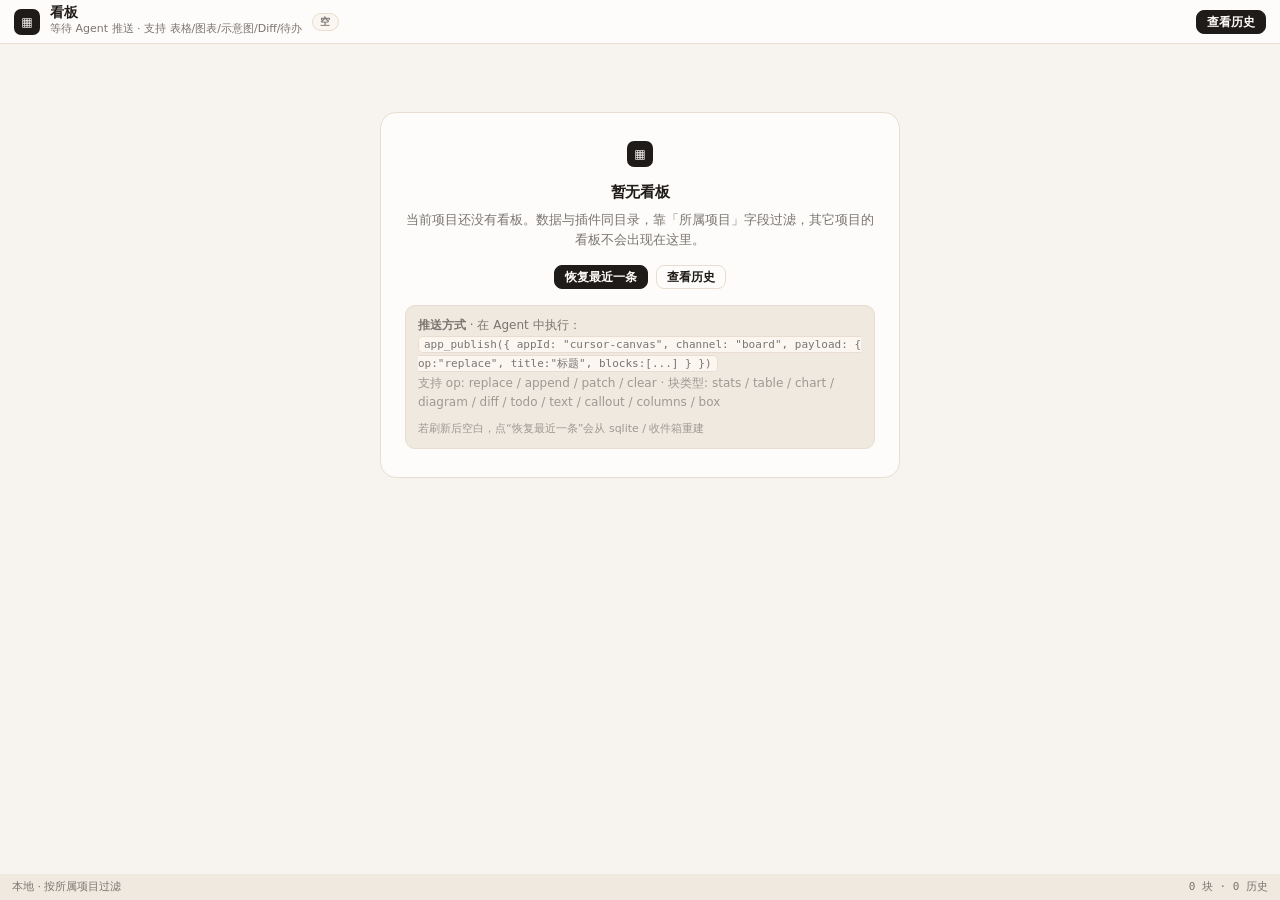
<file: apps/cursor-canvas/index.html>
<!doctype html>
<html lang="zh-CN">
<head>
<meta charset="utf-8" />
<meta name="viewport" content="width=device-width,initial-scale=1" />
<title>看板</title>
<script>
// 主题同步：尽早执行，避免白闪；同步宿主 data-mode / prefers-color-scheme / postMessage / papr-theme-change
(function(){
  function apply(mode){
    if(mode!=='dark' && mode!=='light') mode = window.matchMedia('(prefers-color-scheme: dark)').matches ? 'dark' : 'light';
    document.documentElement.setAttribute('data-mode', mode);
    try{ document.documentElement.style.colorScheme = mode; }catch{}
  }
  function detect(){
    try{
      var p = window.parent;
      if(p && p!==window){
        var pd = p.document;
        var m = pd.documentElement.getAttribute('data-mode') || pd.documentElement.getAttribute('data-theme') || pd.body?.getAttribute('data-mode');
        if(m==='dark'||m==='light') return m;
        if(pd.documentElement.classList.contains('dark') || pd.body?.classList.contains('dark')) return 'dark';
        if(pd.documentElement.classList.contains('light')) return 'light';
      }
    }catch(e){}
    var own = document.documentElement.getAttribute('data-mode');
    if(own==='dark'||own==='light') return own;
    return window.matchMedia('(prefers-color-scheme: dark)').matches ? 'dark' : 'light';
  }
  apply(detect());
  try{
    var mq = window.matchMedia('(prefers-color-scheme: dark)');
    var onMq = function(e){ 
      try{
        var p = window.parent;
        if(p && p!==window){
          var m = p.document.documentElement.getAttribute('data-mode');
          if(m==='dark'||m==='light') return;
        }
      }catch(e2){}
      apply(e.matches?'dark':'light'); 
    };
    mq.addEventListener ? mq.addEventListener('change', onMq) : mq.addListener(onMq);
  }catch(e){}
  try{
    var p = window.parent;
    if(p && p!==window){
      var target = p.document.documentElement;
      var obs = new MutationObserver(function(){ apply(detect()); });
      obs.observe(target, {attributes:true, attributeFilter:['data-mode','data-theme','class']});
      if(p.document.body) obs.observe(p.document.body, {attributes:true, attributeFilter:['class','data-mode']});
    }
  }catch(e){}
  window.addEventListener('message', function(e){
    var d=e.data;
    if(!d) return;
    var mode = d.mode || d.theme || d['data-mode'] || (d.type==='theme' && d.value);
    if(mode==='dark'||mode==='light') apply(mode);
    if(typeof d==='string' && (d==='dark'||d==='light')) apply(d);
  });
  window.addEventListener('papr-theme-change', function(e){
    var m = e && e.detail && e.detail.mode;
    if(m==='dark'||m==='light') apply(m);
  });
  var last = document.documentElement.getAttribute('data-mode');
  setInterval(function(){
    var cur = detect();
    if(cur!==last){ last=cur; apply(cur); }
  }, 1000);
  window.__applyTheme = apply;
  window.__detectTheme = detect;
})();
</script>
<link rel="stylesheet" href="css/theme.css" />
<style>
  :root{ --bg:#f7f4ef; --panel:#fdfcfa; --line:#e8ddd0; --fg:#1e1b18; --muted:#7a7570; --accent:#1e1b18; --accent-fg:#fdfcfa; }
  @media (prefers-color-scheme: dark){
    :root{ --bg:#0a0a0c; --panel:#17171a; --line:#232326; --fg:#f4f4f5; --muted:#9a9aa3; --accent:#ffffff; --accent-fg:#0a0a0c; }
  }
  html[data-mode="light"]{ --bg:#f7f4ef; --panel:#fdfcfa; --line:#e8ddd0; --fg:#1e1b18; --muted:#7a7570; --accent:#1e1b18; --accent-fg:#fdfcfa; }
  html[data-mode="dark"]{ --bg:#0a0a0c; --panel:#17171a; --line:#232326; --fg:#f4f4f5; --muted:#9a9aa3; --accent:#ffffff; --accent-fg:#0a0a0c; }
  html,body{margin:0;height:100%;font-family:system-ui,-apple-system,Segoe UI,Roboto,Helvetica,Arial;background:var(--bg);color:var(--fg)}
  #root{min-height:100vh}
  #boot{max-width:560px;margin:40px auto;padding:20px;border:1px solid var(--line);border-radius:14px;background:var(--panel);color:var(--fg)}
  #boot h2{margin:0 0 6px;font-size:15px;color:var(--fg)}
  #boot p{margin:0;color:var(--muted);font-size:13px;line-height:1.6}
  #boot code{font-size:11px;background:var(--panel);border:1px solid var(--line);padding:1px 5px;border-radius:6px;color:var(--fg)}
  #err{position:fixed;left:12px;right:12px;bottom:12px;background:var(--accent);color:var(--accent-fg);padding:10px 12px;border-radius:10px;font-size:12px;line-height:1.5;display:none;z-index:99;white-space:pre-wrap;word-break:break-all;border:1px solid var(--line)}
  #err.show{display:block}
</style>
<script>
  window.__bootErrors=[];
  window.addEventListener('error', function(e){
    var msg = (e.message||'error') + (e.filename? ' @ '+e.filename+':'+e.lineno:'');
    window.__bootErrors.push(msg);
    var el=document.getElementById('err');
    if(el){ el.textContent='⚠ '+msg+'\n'+window.__bootErrors.slice(-3).join('\n'); el.className='show'; }
  });
  window.addEventListener('unhandledrejection', function(e){
    var msg = (e.reason && e.reason.message) ? e.reason.message : String(e.reason||'promise rejection');
    window.__bootErrors.push(msg);
    var el=document.getElementById('err');
    if(el){ el.textContent='⚠ '+msg; el.className='show'; }
  });
</script>
</head>
<body>
<div id="root"><div id="boot"><h2>▦ 看板 加载中…</h2><p>正在连接本地 SQLite 存储…</p></div></div>
<div id="err"></div>
<script src="js/projectScope.js"></script>
<script src="js/main.js"></script>
</body>
</html>
</file>
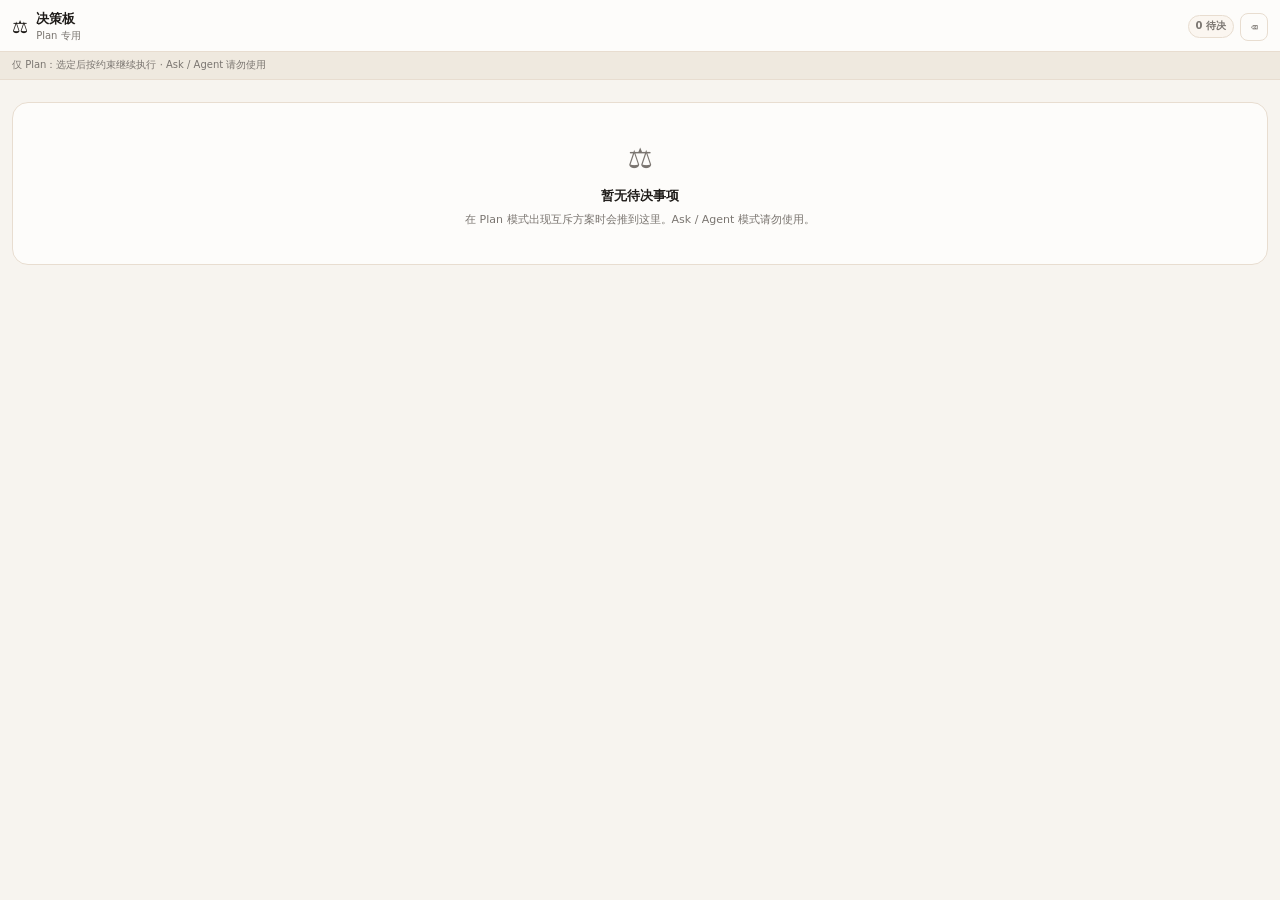
<file: apps/decision-board/index.html>
<!doctype html>
<html lang="zh-CN">
<head>
  <meta charset="utf-8" />
  <meta name="viewport" content="width=device-width,initial-scale=1,maximum-scale=1" />
  <title>决策板</title>
  <link rel="stylesheet" href="css/theme.css" />
</head>
<body>
  <div class="app" id="appRoot">
    <header class="topbar">
      <div class="brand">
        <div class="logo">⚖️</div>
        <div>
          <div class="brand-title">决策板</div>
          <div class="brand-sub" id="subtitle">Plan 专用</div>
        </div>
      </div>
      <div class="top-actions">
        <span class="badge" id="openBadge">0 待决</span>
        <button class="icon-btn" id="btnClearDone" title="清空已决">⌫</button>
      </div>
    </header>

    <div class="hint-bar" id="modeHint">
      仅 Plan：选定后按约束继续执行 · Ask / Agent 请勿使用
    </div>

    <div class="scroll-area" id="scrollArea">
      <div id="emptyState" class="empty">
        <div class="empty-icon">⚖️</div>
        <div class="empty-title">暂无待决事项</div>
        <div class="empty-body">在 Plan 模式出现互斥方案时会推到这里。Ask / Agent 模式请勿使用。</div>
      </div>

      <section id="openSection" class="section hidden">
        <div class="section-head">
          <span class="section-title">待决</span>
          <span class="section-sub" id="boardTitle"></span>
        </div>
        <div id="openList" class="list"></div>
      </section>

      <section id="doneSection" class="section hidden">
        <button type="button" class="section-toggle" id="btnToggleDone">
          <span class="section-title">已决</span>
          <span class="section-sub" id="doneCount">0</span>
          <span class="chev" id="doneChev">▸</span>
        </button>
        <div id="doneList" class="list done-list hidden"></div>
      </section>
    </div>

    <div id="toast" class="toast hidden" role="status"></div>
  </div>
  <script type="module" src="js/main.js"></script>
</body>
</html>
</file>
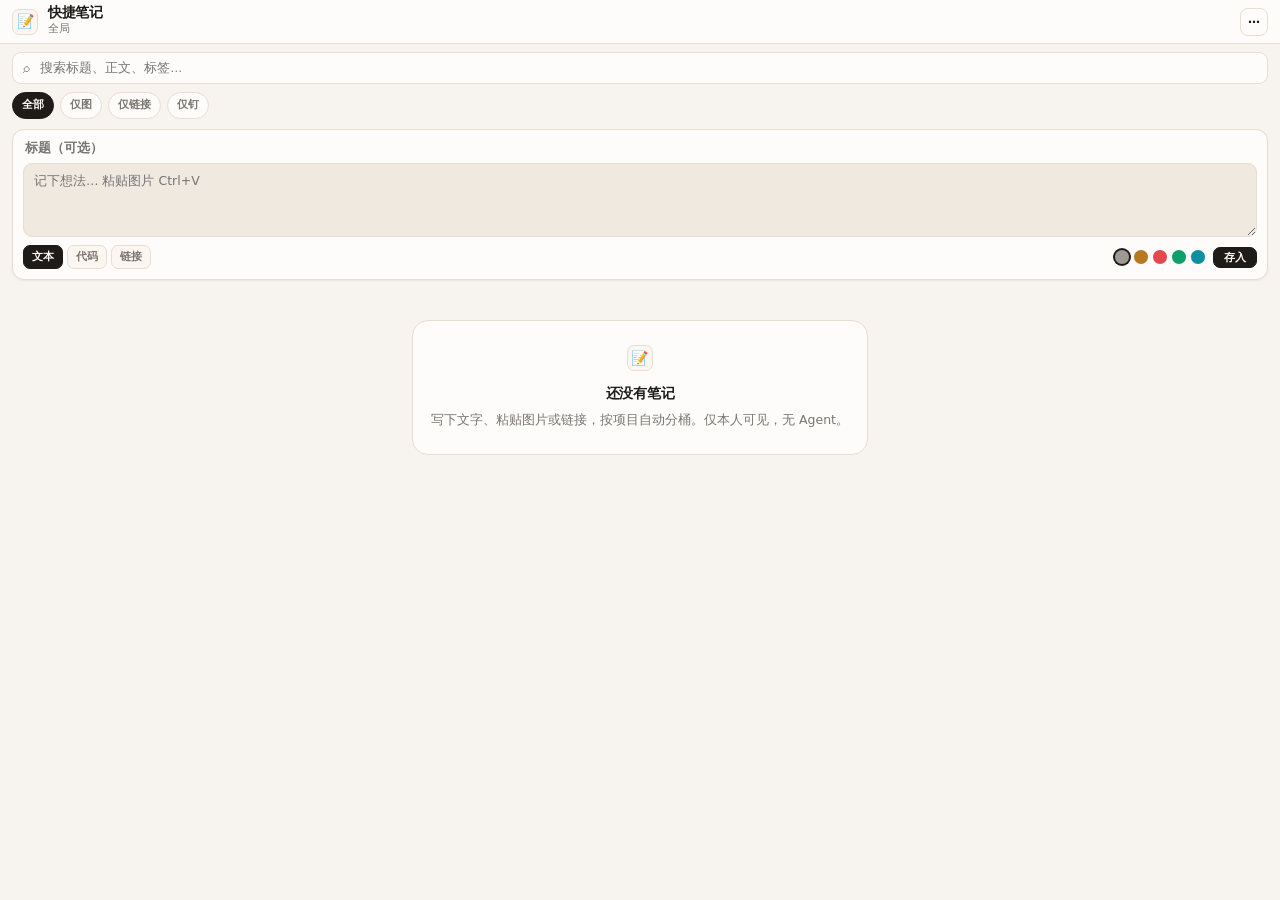
<file: apps/scratch-notes/index.html>
<!doctype html>
<html lang="zh-CN">
<head>
  <meta charset="utf-8" />
  <meta name="viewport" content="width=device-width,initial-scale=1,maximum-scale=1" />
  <title>快捷笔记</title>
  <link rel="stylesheet" href="css/theme.css" />
</head>
<body>
  <div class="app" id="appRoot">
    <header class="topbar">
      <div class="brand">
        <div class="mark">📝</div>
        <div class="brand-text">
          <div class="title">快捷笔记</div>
          <div class="sub" id="scopeBadge">全局</div>
        </div>
      </div>
      <div class="actions">
        <button class="btn icon" id="btnMenu" title="菜单" type="button">⋯</button>
      </div>
    </header>

    <div class="toolbar">
      <div class="search-wrap">
        <span class="search-ico">⌕</span>
        <input id="searchInput" class="search" type="search" placeholder="搜索标题、正文、标签…" autocomplete="off" />
      </div>
      <div class="chips" id="filterChips" role="tablist">
        <button type="button" class="chip active" data-filter="all">全部</button>
        <button type="button" class="chip" data-filter="image">仅图</button>
        <button type="button" class="chip" data-filter="link">仅链接</button>
        <button type="button" class="chip" data-filter="pinned">仅钉</button>
      </div>
    </div>

    <div class="composer" id="composer">
      <input id="noteTitle" class="composer-title" type="text" placeholder="标题（可选）" maxlength="120" autocomplete="off" />
      <textarea id="noteBody" class="composer-body" rows="3" placeholder="记下想法… 粘贴图片 Ctrl+V"></textarea>
      <div id="thumbStrip" class="thumb-strip hidden"></div>
      <div class="composer-bar">
        <div class="kind-toggles" id="kindToggles">
          <button type="button" class="kind active" data-kind="text">文本</button>
          <button type="button" class="kind" data-kind="code">代码</button>
          <button type="button" class="kind" data-kind="link">链接</button>
        </div>
        <div class="color-dots" id="colorDots" aria-label="颜色">
          <button type="button" class="dot gray active" data-color="gray" title="灰"></button>
          <button type="button" class="dot amber" data-color="amber" title="琥珀"></button>
          <button type="button" class="dot red" data-color="red" title="红"></button>
          <button type="button" class="dot green" data-color="green" title="绿"></button>
          <button type="button" class="dot cyan" data-color="cyan" title="青"></button>
        </div>
        <button type="button" class="btn primary sm" id="btnSave">存入</button>
      </div>
    </div>

    <div class="stage" id="stage">
      <section id="pinnedSection" class="section hidden">
        <div class="section-head">
          <span class="section-title">钉住</span>
          <span class="section-sub" id="pinnedCount">0</span>
        </div>
        <div id="pinnedList" class="card-list"></div>
      </section>

      <section id="recentSection" class="section hidden">
        <div class="section-head">
          <span class="section-title">最近</span>
          <span class="section-sub" id="recentCount">0</span>
        </div>
        <div id="recentList" class="card-list"></div>
      </section>

      <div id="emptyState" class="empty">
        <div class="mark">📝</div>
        <h2>还没有笔记</h2>
        <p>写下文字、粘贴图片或链接，按项目自动分桶。仅本人可见，无 Agent。</p>
      </div>
    </div>

    <div id="menuPop" class="menu-pop hidden" role="menu">
      <button type="button" class="menu-item" id="menuExport" role="menuitem">导出 JSON</button>
      <button type="button" class="menu-item" id="menuClearUnpinned" role="menuitem">清空未钉笔记</button>
      <button type="button" class="menu-item muted" id="menuAbout" role="menuitem">关于</button>
    </div>

    <dialog id="editDialog">
      <div class="dlg-head">
        <h3>编辑笔记</h3>
        <button type="button" class="btn icon ghost" id="btnEditClose">×</button>
      </div>
      <div class="dlg-body">
        <input id="editTitle" class="composer-title" type="text" placeholder="标题（可选）" maxlength="120" />
        <textarea id="editBody" class="composer-body" rows="6" placeholder="正文"></textarea>
        <div class="composer-bar" style="margin-top:8px">
          <div class="kind-toggles" id="editKindToggles">
            <button type="button" class="kind" data-kind="text">文本</button>
            <button type="button" class="kind" data-kind="code">代码</button>
            <button type="button" class="kind" data-kind="link">链接</button>
          </div>
          <div class="color-dots" id="editColorDots">
            <button type="button" class="dot gray" data-color="gray"></button>
            <button type="button" class="dot amber" data-color="amber"></button>
            <button type="button" class="dot red" data-color="red"></button>
            <button type="button" class="dot green" data-color="green"></button>
            <button type="button" class="dot cyan" data-color="cyan"></button>
          </div>
        </div>
      </div>
      <div class="dlg-foot">
        <button type="button" class="btn ghost" id="btnEditCancel">取消</button>
        <button type="button" class="btn primary" id="btnEditSave">保存</button>
      </div>
    </dialog>

    <div id="toast" class="toast hidden" role="status"></div>
  </div>
  <script type="module" src="js/main.js"></script>
</body>
</html>
</file>
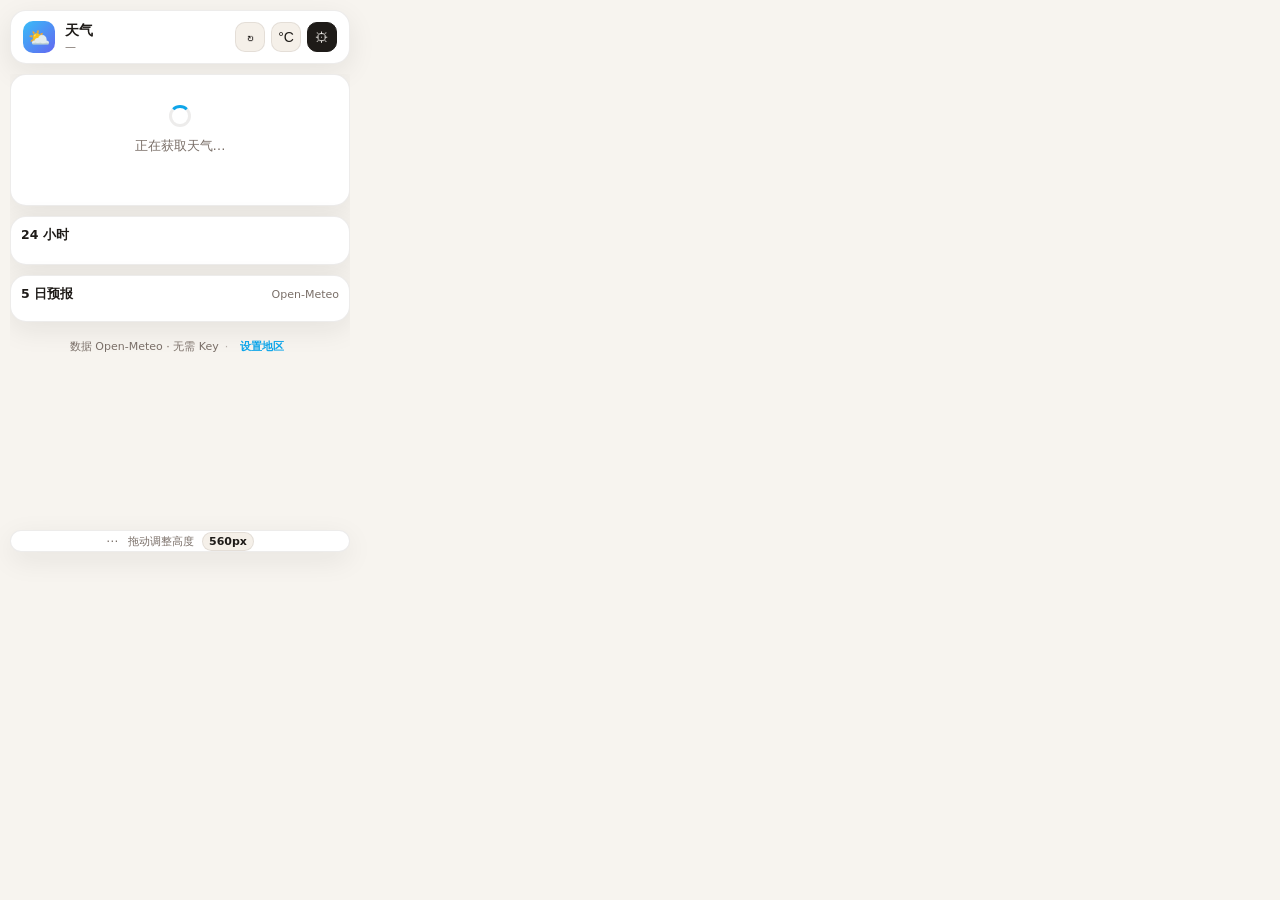
<file: apps/weather-hud/index.html>
<!doctype html>
<html lang="zh-CN">
<head>
  <meta charset="utf-8" />
  <meta name="viewport" content="width=device-width,initial-scale=1,maximum-scale=1" />
  <title>天气小组件</title>
  <link rel="stylesheet" href="css/theme.css" />
</head>
<body>
  <div class="app" id="appRoot">
    <header class="topbar">
      <div class="brand">
        <div class="logo">⛅</div>
        <div>
          <div class="brand-title">天气</div>
          <div class="brand-sub" id="lastUpdate">—</div>
        </div>
      </div>
      <div class="top-actions">
        <button class="icon-btn" id="btnRefresh" title="刷新">↻</button>
        <button class="icon-btn" id="btnUnit" title="切换 °C/°F">°C</button>
        <button class="icon-btn primary" id="btnSettings" title="设置">⚙</button>
      </div>
    </header>

    <div class="scroll-area" id="scrollArea">
      <main id="mainCard" class="card">
        <div id="loading" class="loading">
          <div class="spinner"></div>
          <div>正在获取天气…</div>
          <div id="loadingSub" class="hint small" style="margin-top:4px"></div>
        </div>
        <div id="errorBox" class="error hidden">
          <div class="error-icon">⚠️</div>
          <div id="errorText">加载失败</div>
          <button id="btnRetry" class="retry-btn">重试</button>
        </div>
        <div id="weatherContent" class="weather-content hidden">
          <div class="current-top">
            <div class="loc">
              <div id="locName" class="loc-name">—</div>
              <div id="locMeta" class="loc-meta">—</div>
              <div id="weatherDesc" class="weather-desc">—</div>
            </div>
            <div class="temp-block">
              <div id="weatherIcon" class="weather-icon">⛅</div>
              <div id="tempNow" class="temp-now">--°</div>
              <div id="tempRange" class="temp-range">-- / --</div>
            </div>
          </div>
          <div class="metrics">
            <div class="metric">
              <span class="m-label">体感</span>
              <span id="mFeels" class="m-val">--°</span>
            </div>
            <div class="metric">
              <span class="m-label">湿度</span>
              <span id="mHum" class="m-val">--%</span>
            </div>
            <div class="metric">
              <span class="m-label">风速</span>
              <span id="mWind" class="m-val">--</span>
            </div>
            <div class="metric">
              <span class="m-label">降水</span>
              <span id="mPrec" class="m-val">--</span>
            </div>
          </div>
          <div class="sun-row">
            <span id="sunrise">日出 --:--</span>
            <span class="dot">·</span>
            <span id="sunset">日落 --:--</span>
            <span class="dot">·</span>
            <span id="windDir">风向 --</span>
          </div>
        </div>
      </main>

      <section class="section">
        <div class="section-head">
          <span class="section-title">24 小时</span>
          <span id="hourlyInfo" class="section-sub"></span>
        </div>
        <div id="hourly" class="hourly"></div>
      </section>

      <section class="section">
        <div class="section-head">
          <span class="section-title">5 日预报</span>
          <span class="section-sub">Open-Meteo</span>
        </div>
        <div id="forecast" class="forecast"></div>
      </section>

      <footer class="foot">
        <span>数据 Open-Meteo · 无需 Key</span>
        <span class="foot-dot">·</span>
        <button id="btnOpenSettings2" class="link-btn">设置地区</button>
      </footer>
    </div>

    <div id="resizeHandle" class="resize-handle" title="拖动调整高度（双击重置）">
      <span class="handle-grip">⋯</span>
      <span class="handle-label">拖动调整高度</span>
      <span id="heightLabel" class="handle-size">560px</span>
    </div>

    <!-- 设置 -->
    <div id="settingsModal" class="modal hidden" aria-hidden="true">
      <div class="modal-card large">
        <div class="modal-head">
          <div>
            <div style="font-weight:900">设置</div>
            <div class="hint small" id="settingsSub">搜索城市、收藏常用地区、切换单位</div>
          </div>
          <button id="btnCloseSettings" class="icon-btn small">×</button>
        </div>
        <div class="modal-body">
          <div class="settings-block">
            <div class="block-title">添加地区</div>
            <div class="search-wrap">
              <div class="search-box">
                <span class="search-icon">⌕</span>
                <input id="settingsSearchInput" type="text" placeholder="搜索城市，如 北京 / shanghai / Tokyo" autocomplete="off" />
                <button id="settingsClearBtn" class="clear-btn hidden">×</button>
              </div>
              <button id="settingsSearchBtn" class="search-btn">搜索</button>
            </div>
            <div id="settingsHint" class="hint" style="margin-top:6px">支持中文/拼音/英文，回车或点搜索</div>
            <div id="settingsResults" class="results hidden" style="margin-top:8px"></div>
            <div id="settingsPreview" class="hint hidden" style="margin-top:6px"></div>
          </div>

          <div class="settings-block">
            <div class="block-title">已收藏 <span id="favCount" class="hint small" style="font-weight:400"></span></div>
            <div id="settingsCityList" class="city-list"></div>
            <div id="emptyFav" class="hint hidden" style="padding:8px 0">暂无收藏，搜索后点“添加”</div>
          </div>

          <div class="settings-block">
            <div class="block-title">显示与存储</div>
            <div class="setting-row">
              <div>
                <div style="font-weight:700;font-size:12.5px">温度单位</div>
                <div class="hint small">在主界面与预报中生效，已自动保存</div>
              </div>
              <button id="settingsUnitBtn" class="seg-btn">°C</button>
            </div>
            <div class="setting-row">
              <div>
                <div style="font-weight:700;font-size:12.5px">当前地区</div>
                <div id="settingsCurrent" class="hint small">—</div>
              </div>
              <span id="settingsDbStatus" class="db-badge">○ 检测中</span>
            </div>
            <div class="setting-row" style="flex-direction:column;align-items:stretch;gap:6px">
              <div style="display:flex;justify-content:space-between;align-items:center">
                <span style="font-weight:700;font-size:12px">存储自检</span>
                <button id="btnSelfTest" class="mini-btn">运行测试</button>
              </div>
              <div id="selfTestResult" class="hint small" style="background:var(--panel);border:1px solid var(--line);border-radius:8px;padding:8px;white-space:pre-wrap;max-height:120px;overflow:auto">尚未测试</div>
              <div class="hint small">写入回读测试会验证 papr.db → localStorage → memory 三级回退是否可用</div>
            </div>
            <div class="setting-row">
              <div>
                <div style="font-weight:700;font-size:12.5px">窗口高度</div>
                <div class="hint small">拖动底部手柄可调整，已自动保存 <span id="settingsHeightVal" style="font-weight:700"></span></div>
              </div>
              <button id="btnResetHeight" class="mini-btn">重置 560</button>
            </div>
          </div>
        </div>
        <div class="modal-foot">
          <span class="hint small">主界面已精简，地区在设置中管理</span>
          <button id="btnCloseSettings2" class="primary-btn">完成</button>
        </div>
      </div>
    </div>
  </div>
  <script type="module" src="js/main.js"></script>
</body>
</html>
</file>
<file: apps/cursor-canvas/css/theme.css>
*{box-sizing:border-box}
html{color-scheme:light dark;transition:background .2s,color .2s}
html,body{height:100%;margin:0}
html,html[data-mode="light"],html[data-theme="light"],html:not([data-mode]):not([data-theme]){
  --bg:#f7f4ef;--bg-2:#efe9df;--panel:#fdfcfa;--panel-2:#fbf6f0;--panel-3:#efe6d6;
  --fg:#1e1b18;--muted:#7a7570;--muted-2:#9e9993;--muted-3:#c4bfb8;
  --line:#e8ddd0;--line-strong:#ddd2c0;--line-2:#efe8dc;
  --accent:#1e1b18;--accent-fg:#fdfcfa;
  --ok:#0e9f6e;--warn:#b7791f;--danger:#e5484d;
  --r:10px;--r-lg:14px;--r-sm:8px;
  --shadow:0 1px 2px rgba(30,27,24,.06);
  --shadow-lg:0 4px 24px rgba(30,27,24,.08),0 1px 3px rgba(30,27,24,.06);
}
html[data-mode="dark"]{
  --bg:#0a0a0c;--bg-2:#121214;--panel:#17171a;--panel-2:#1e1e22;--panel-3:#252529;
  --fg:#f4f4f5;--muted:#9a9aa3;--muted-2:#71717a;--muted-3:#52525b;
  --line:#232326;--line-strong:#2a2a2e;--line-2:#1c1c1f;
  --accent:#ffffff;--accent-fg:#0a0a0c;
  --shadow:0 1px 2px rgba(0,0,0,.2);
  --shadow-lg:0 8px 32px rgba(0,0,0,.4);
}
@media (prefers-color-scheme: dark){
  html:not([data-mode]){
    --bg:#0a0a0c;--bg-2:#121214;--panel:#17171a;--panel-2:#1e1e22;--panel-3:#252529;
    --fg:#f4f4f5;--muted:#9a9aa3;--muted-2:#71717a;--muted-3:#52525b;
    --line:#232326;--line-strong:#2a2a2e;--line-2:#1c1c1f;
    --accent:#ffffff;--accent-fg:#0a0a0c;
    --shadow:0 1px 2px rgba(0,0,0,.2);
    --shadow-lg:0 8px 32px rgba(0,0,0,.4);
  }
}
html{scrollbar-color:var(--line-strong) transparent}
body{
  font-family:ui-sans-system,system-ui,-apple-system,BlinkMacSystemFont,"Segoe UI",Roboto,"Helvetica Neue",Arial;
  background:var(--bg);color:var(--fg);
  -webkit-font-smoothing:antialiased;overflow:hidden;font-size:13px;line-height:1.5;
}
button{font:inherit}
code{font-family:ui-monospace,SFMono-Regular,Menlo,Monaco,Consolas,monospace}
.mono{font-family:ui-monospace,SFMono-Regular,Menlo,Monaco,Consolas,monospace}

/* shell */
.app{height:100vh;display:flex;flex-direction:column;min-height:0;background:var(--bg)}
.topbar{
  height:44px;min-height:44px;display:flex;align-items:center;justify-content:space-between;
  gap:10px;padding:0 14px;border-bottom:1px solid var(--line);background:var(--panel);
}
.brand{display:flex;align-items:center;gap:10px;min-width:0}
.mark{
  width:26px;height:26px;border-radius:7px;display:grid;place-items:center;
  background:var(--accent);color:var(--accent-fg);font-weight:800;font-size:12px;flex:0 0 auto;
}
.brand-text{min-width:0;flex:1}
.title{font-weight:700;font-size:13.5px;letter-spacing:-.02em;line-height:1.1;white-space:nowrap;overflow:hidden;text-overflow:ellipsis}
.sub{font-size:11px;color:var(--muted);margin-top:1px;white-space:nowrap;overflow:hidden;text-overflow:ellipsis}
.actions{display:flex;align-items:center;gap:6px;flex:0 0 auto}
.btn{
  appearance:none;border:1px solid var(--line);background:var(--panel);color:var(--fg);
  padding:5px 10px;border-radius:8px;font-size:12px;font-weight:600;cursor:pointer;
  display:inline-flex;align-items:center;gap:6px;transition:all .15s;white-space:nowrap;line-height:1;
}
.btn:hover{border-color:var(--line-strong);background:var(--panel-2)}
.btn:active{transform:scale(.98)}
.btn.primary{background:var(--accent);color:var(--accent-fg);border-color:var(--accent)}
.btn.primary:hover{opacity:.9}
.btn.ghost{background:transparent;border-color:transparent;color:var(--muted)}
.btn.ghost:hover{background:var(--panel-2);color:var(--fg);border-color:var(--line)}
.btn.icon{width:28px;height:28px;padding:0;justify-content:center;border-radius:8px}
.btn.sm{padding:4px 8px;font-size:11px;border-radius:7px}
.btn.danger{color:var(--danger);border-color:color-mix(in srgb,var(--danger) 18%,var(--line))}
.btn.danger:hover{background:color-mix(in srgb,var(--danger) 7%,var(--panel));border-color:var(--danger)}
.badge{
  font-size:10px;letter-spacing:.05em;font-weight:700;padding:3px 7px;border-radius:999px;
  background:var(--panel-2);border:1px solid var(--line);color:var(--muted);line-height:1;
}

/* stage */
.stage{flex:1;min-height:0;overflow:auto;background:var(--bg)}
.stage::-webkit-scrollbar{width:6px;height:6px}
.stage::-webkit-scrollbar-thumb{background:var(--line-strong);border-radius:999px}
.canvas{max-width:860px;margin:0 auto;padding:20px 16px 32px;display:flex;flex-direction:column;gap:14px}

/* board head */
.board-head{padding:16px 0 8px;border-bottom:1px solid var(--line-2);margin-bottom:4px}
.board-head h1{margin:0;font-size:20px;font-weight:800;letter-spacing:-.03em;line-height:1.2}
.board-head p{margin:6px 0 0;color:var(--muted);font-size:13px;line-height:1.5;max-width:60ch}
.board-meta{display:flex;align-items:center;gap:8px;margin-top:10px;flex-wrap:wrap}
.meta-tag{font-size:11px;padding:3px 8px;border-radius:999px;background:var(--panel-2);border:1px solid var(--line);color:var(--muted);font-weight:600}

/* empty */
.empty{
  max-width:520px;margin:48px auto;padding:28px 24px;text-align:center;
  background:var(--panel);border:1px solid var(--line);border-radius:16px;
}
.empty .mark{margin:0 auto}
.empty h2{margin:14px 0 6px;font-size:15px;letter-spacing:-.02em;font-weight:800}
.empty p{margin:0;color:var(--muted);font-size:13px;line-height:1.6}
.empty code{background:var(--panel-2);border:1px solid var(--line);padding:1px 5px;border-radius:5px;font-size:11px}
.hint{margin-top:16px;padding:10px 12px;background:var(--bg-2);border:1px solid var(--line);border-radius:10px;font-size:12px;color:var(--muted);text-align:left;line-height:1.6}

/* blocks */
.block{background:var(--panel);border:1px solid var(--line);border-radius:12px;overflow:hidden;animation:blockIn .22s ease}
@keyframes blockIn{from{opacity:0;transform:translateY(6px)}to{opacity:1;transform:translateY(0)}}
.block-head{padding:11px 14px 10px;display:flex;align-items:center;justify-content:space-between;gap:10px;border-bottom:1px solid var(--line-2)}
.block-title{font-weight:700;font-size:12.5px;letter-spacing:-.015em}
.block-sub{font-size:11px;color:var(--muted);font-weight:500}
.block-body{padding:12px 14px}
.caption{margin-top:10px;font-size:11px;color:var(--muted);line-height:1.5;border-top:1px dashed var(--line);padding-top:8px}

/* stats */
.stats{display:grid;grid-template-columns:repeat(auto-fit,minmax(150px,1fr));gap:10px}
.stat{background:var(--panel);border:1px solid var(--line);border-radius:12px;padding:14px}
.stat-label{font-size:10px;font-weight:700;letter-spacing:.06em;color:var(--muted);text-transform:uppercase}
.stat-value{font-size:24px;font-weight:800;letter-spacing:-.04em;margin-top:6px;line-height:1;font-variant-numeric:tabular-nums}
.stat-delta{margin-top:8px;font-size:11px;font-weight:600;display:inline-flex;align-items:center;gap:4px;padding:3px 7px;border-radius:999px;background:var(--bg-2);border:1px solid var(--line)}
.stat-delta.up{color:var(--ok);background:color-mix(in srgb,var(--ok) 8%,var(--bg-2));border-color:color-mix(in srgb,var(--ok) 14%,var(--line))}
.stat-delta.down{color:var(--danger);background:color-mix(in srgb,var(--danger) 8%,var(--bg-2));border-color:color-mix(in srgb,var(--danger) 14%,var(--line))}

/* table */
.table-wrap{overflow:auto;border:1px solid var(--line);border-radius:9px}
table{width:100%;border-collapse:collapse;font-size:13px}
th{text-align:left;font-size:10.5px;letter-spacing:.06em;text-transform:uppercase;color:var(--muted);background:var(--bg-2);padding:8px 10px;border-bottom:1px solid var(--line);white-space:nowrap;font-weight:700}
td{padding:8px 10px;border-bottom:1px solid var(--line-2);vertical-align:top;line-height:1.45}
tr:last-child td{border-bottom:none}
tr:hover td{background:var(--bg-2)}
.badge-cell{display:inline-flex;padding:2px 7px;border-radius:999px;font-size:11px;font-weight:650;background:var(--panel-2);border:1px solid var(--line);color:var(--muted);line-height:1.4}
.badge-cell.ok{color:var(--ok);border-color:color-mix(in srgb,var(--ok) 18%,var(--line));background:color-mix(in srgb,var(--ok) 8%,var(--panel-2))}
.badge-cell.warn{color:var(--warn);border-color:color-mix(in srgb,var(--warn) 18%,var(--line));background:color-mix(in srgb,var(--warn) 8%,var(--panel-2))}

/* chart */
.legend{display:flex;gap:12px;flex-wrap:wrap;margin-top:10px}
.legend-item{display:inline-flex;align-items:center;gap:6px;font-size:11px;color:var(--muted);font-weight:600}
.legend-dot{width:8px;height:8px;border-radius:50%}

/* diagram */
.diagram{width:100%;overflow:auto}
.diagram-svg{width:100%;height:auto;min-height:160px}
.node-rect{fill:var(--panel);stroke:var(--line-strong);stroke-width:1.1}
.node-rect.selected{stroke:var(--accent);stroke-width:1.6;fill:var(--bg-2)}
.edge{stroke:var(--line-strong);stroke-width:1.5;fill:none}
.edge.dashed{stroke-dasharray:5 5}
.edge-label{font-size:10px;font-weight:600;fill:var(--muted);paint-order:stroke;stroke:var(--panel);stroke-width:3px}

/* diff */
.diff{border:1px solid var(--line);border-radius:9px;overflow:hidden;background:var(--panel)}
.diff-body{overflow:auto;max-height:320px}
.diff-line{display:flex;gap:0;font-family:ui-monospace,SFMono-Regular,Menlo,Monaco,Consolas,monospace;font-size:12px;line-height:1.6}
.diff-gutter{width:32px;flex:0 0 32px;text-align:center;padding:0;color:var(--muted-2);background:var(--bg-2);border-right:1px solid var(--line);user-select:none;font-size:11px}
.diff-code{flex:1;padding:0 10px;white-space:pre;overflow:hidden;text-overflow:ellipsis}
.diff-line.add{background:color-mix(in srgb,var(--ok) 7%,transparent)}
.diff-line.del{background:color-mix(in srgb,var(--danger) 7%,transparent)}
.diff-line.add .diff-gutter{background:color-mix(in srgb,var(--ok) 12%,var(--bg-2));color:var(--ok);font-weight:700}
.diff-line.del .diff-gutter{background:color-mix(in srgb,var(--danger) 12%,var(--bg-2));color:var(--danger);font-weight:700}

/* todo */
.todo{display:flex;flex-direction:column;gap:7px}
.todo-item{display:flex;align-items:flex-start;gap:10px;padding:9px 11px;background:var(--bg-2);border:1px solid var(--line);border-radius:9px}
.todo-item.done{opacity:.7}
.todo-check{width:18px;height:18px;border-radius:6px;border:1.5px solid var(--line-strong);display:grid;place-items:center;flex:0 0 18px;margin-top:1px;background:var(--panel);font-size:11px;font-weight:800;cursor:pointer}
.todo-check.done{background:var(--accent);border-color:var(--accent);color:var(--accent-fg)}
.todo-text{flex:1;min-width:0}
.todo-title{font-size:13px;font-weight:600;line-height:1.4}
.todo-title.done{color:var(--muted);text-decoration:line-through}
.todo-meta{font-size:11px;color:var(--muted);margin-top:2px}
.progress{height:5px;background:var(--panel-3);border-radius:999px;overflow:hidden;border:1px solid var(--line)}
.progress-bar{height:100%;background:var(--accent);border-radius:999px;transition:width .4s ease}

/* prose */
.prose{font-size:13px;line-height:1.65;color:var(--fg)}
.prose p{margin:8px 0}
.prose h3{margin:14px 0 6px;font-size:13px;letter-spacing:-.015em;font-weight:700}
.prose code{background:var(--panel-2);border:1px solid var(--line);padding:1px 5px;border-radius:5px;font-size:12px}
.prose pre{background:var(--bg-2);border:1px solid var(--line);border-radius:9px;padding:10px 12px;overflow:auto;font-size:12px;line-height:1.6}
.callout{padding:10px 12px;border-radius:9px;border:1px solid var(--line);background:var(--bg-2);font-size:12.5px;line-height:1.6;display:flex;gap:8px}
.callout.tone-info{border-color:color-mix(in srgb,#3b82f6 14%,var(--line));background:color-mix(in srgb,#3b82f6 5%,var(--bg-2))}
.callout.tone-warn{border-color:color-mix(in srgb,var(--warn) 14%,var(--line));background:color-mix(in srgb,var(--warn) 5%,var(--bg-2))}
.callout.tone-ok{border-color:color-mix(in srgb,var(--ok) 14%,var(--line));background:color-mix(in srgb,var(--ok) 5%,var(--bg-2))}
.columns{display:grid;gap:12px}
.columns.c2{grid-template-columns:1fr 1fr}
.columns.c3{grid-template-columns:1fr 1fr 1fr}
@media (max-width:720px){
  .columns.c2,.columns.c3{grid-template-columns:1fr}
  .stats{grid-template-columns:1fr 1fr}
  .canvas{padding:16px 12px 24px}
}

/* statusbar */
.statusbar{
  height:26px;min-height:26px;display:flex;align-items:center;justify-content:space-between;
  gap:10px;padding:0 12px;border-top:1px solid var(--line-2);background:var(--bg-2);
  font-size:11px;color:var(--muted);white-space:nowrap;overflow:hidden;
}
.toast{
  position:fixed;left:50%;bottom:32px;transform:translateX(-50%);
  background:var(--accent);color:var(--accent-fg);padding:8px 14px;border-radius:999px;
  font-size:12px;font-weight:650;box-shadow:var(--shadow-lg);z-index:20;animation:toastIn .2s ease;
}
@keyframes toastIn{from{transform:translateX(-50%) translateY(8px);opacity:0}to{transform:translateX(-50%) translateY(0);opacity:1}}

/* dialog / history */
dialog{
  border:1px solid var(--line);background:var(--panel);color:var(--fg);
  border-radius:14px;box-shadow:var(--shadow-lg);padding:0;width:min(640px,92vw);max-height:80vh;overflow:hidden;
}
dialog::backdrop{background:rgba(10,10,11,.24);backdrop-filter:blur(8px)}
.dlg-head{padding:14px 16px;display:flex;align-items:center;justify-content:space-between;border-bottom:1px solid var(--line)}
.dlg-head h3{margin:0;font-size:14px;letter-spacing:-.02em;font-weight:700}
.dlg-body{padding:0;overflow:auto;max-height:60vh}
.dlg-foot{padding:10px 16px;border-top:1px solid var(--line-2);display:flex;align-items:center;justify-content:space-between;gap:8px;background:var(--bg-2)}
.hlist{padding:10px 12px;display:flex;flex-direction:column;gap:8px}
.hrow{
  display:flex;align-items:center;gap:10px;padding:10px 12px;
  border:1px solid var(--line);border-radius:10px;background:var(--bg-2);
  transition:all .15s;
}
.hrow:hover{border-color:var(--line-strong);background:var(--panel)}
.hrow.active{outline:2px solid var(--accent);outline-offset:1px}
.hrow-main{flex:1;min-width:0;cursor:pointer}
.hrow-title{font-weight:700;font-size:12.5px;white-space:nowrap;overflow:hidden;text-overflow:ellipsis}
.hrow-meta{font-size:11px;color:var(--muted);margin-top:2px;display:flex;gap:8px;align-items:center}
.hrow-actions{display:flex;align-items:center;gap:6px;flex:0 0 auto}
.empty-hist{padding:32px 16px;text-align:center;color:var(--muted);font-size:13px;line-height:1.6}
</file>
<file: apps/decision-board/css/theme.css>
*{box-sizing:border-box}
html{color-scheme:light dark;transition:background .2s,color .2s}
html,body{height:100%;margin:0}
html,html[data-mode="light"],html[data-theme="light"],html:not([data-mode]):not([data-theme]){
  --bg:#f7f4ef;--bg-2:#efe9df;--panel:#fdfcfa;--panel-2:#fbf6f0;--panel-3:#efe6d6;
  --fg:#1e1b18;--muted:#7a7570;--muted-2:#9e9993;--muted-3:#c4bfb8;
  --line:#e8ddd0;--line-strong:#ddd2c0;--line-2:#efe8dc;
  --accent:#1e1b18;--accent-fg:#fdfcfa;
  --ok:#0e9f6e;--warn:#b7791f;--danger:#e5484d;
  --r:10px;--r-lg:14px;--r-sm:8px;
  --shadow:0 1px 2px rgba(30,27,24,.06);
  --shadow-lg:0 4px 24px rgba(30,27,24,.08),0 1px 3px rgba(30,27,24,.06);
  --raised:var(--panel-2);--dim:var(--muted-2);--recommend:var(--warn);
  --radius:10px;
  --font:ui-sans-system,system-ui,-apple-system,BlinkMacSystemFont,"Segoe UI",Roboto,"Helvetica Neue",Arial,"PingFang SC","Microsoft YaHei",sans-serif;
}
html[data-mode="dark"],html[data-theme="dark"]{
  --bg:#0a0a0c;--bg-2:#121214;--panel:#17171a;--panel-2:#1e1e22;--panel-3:#252529;
  --fg:#f4f4f5;--muted:#9a9aa3;--muted-2:#71717a;--muted-3:#52525b;
  --line:#232326;--line-strong:#2a2a2e;--line-2:#1c1c1f;
  --accent:#ffffff;--accent-fg:#0a0a0c;
  --shadow:0 1px 2px rgba(0,0,0,.2);
  --shadow-lg:0 8px 32px rgba(0,0,0,.4);
  --raised:var(--panel-2);--dim:var(--muted-2);--recommend:var(--warn);
}
@media (prefers-color-scheme: dark){
  html:not([data-mode]):not([data-theme]){
    --bg:#0a0a0c;--bg-2:#121214;--panel:#17171a;--panel-2:#1e1e22;--panel-3:#252529;
    --fg:#f4f4f5;--muted:#9a9aa3;--muted-2:#71717a;--muted-3:#52525b;
    --line:#232326;--line-strong:#2a2a2e;--line-2:#1c1c1f;
    --accent:#ffffff;--accent-fg:#0a0a0c;
    --shadow:0 1px 2px rgba(0,0,0,.2);
    --shadow-lg:0 8px 32px rgba(0,0,0,.4);
    --raised:var(--panel-2);--dim:var(--muted-2);--recommend:var(--warn);
  }
}
html{scrollbar-color:var(--line-strong) transparent}
html, body {
  margin: 0;
  height: 100%;
  background: var(--bg);
  color: var(--fg);
  font: 12.5px/1.45 var(--font);
  -webkit-font-smoothing: antialiased;
}
.app {
  display: flex;
  flex-direction: column;
  height: 100%;
  min-height: 0;
  background: var(--bg);
}
.topbar {
  display: flex;
  align-items: center;
  justify-content: space-between;
  gap: 8px;
  padding: 10px 12px 8px;
  border-bottom: 1px solid var(--line);
  background: var(--panel);
  flex-shrink: 0;
}
.brand { display: flex; align-items: center; gap: 8px; min-width: 0; }
.logo { font-size: 18px; line-height: 1; }
.brand-title { font-weight: 800; font-size: 13px; letter-spacing: -.02em; }
.brand-sub { color: var(--muted); font-size: 10px; }
.top-actions { display: flex; align-items: center; gap: 6px; flex-shrink: 0; }
.badge {
  font-size: 10px;
  font-weight: 700;
  padding: 3px 7px;
  border-radius: 999px;
  background: var(--panel-2);
  border: 1px solid var(--line);
  color: var(--muted);
}
.badge.has-open {
  color: var(--accent-fg);
  background: var(--ok);
  border-color: transparent;
}
.icon-btn {
  width: 28px;
  height: 28px;
  border-radius: 8px;
  border: 1px solid var(--line);
  background: var(--panel);
  color: var(--muted);
  cursor: pointer;
}
.icon-btn:hover { color: var(--fg); border-color: var(--line-strong); background: var(--panel-2); }
.hint-bar {
  padding: 6px 12px;
  font-size: 10px;
  color: var(--muted);
  background: var(--bg-2);
  border-bottom: 1px solid var(--line);
  flex-shrink: 0;
}
.scroll-area {
  flex: 1;
  min-height: 0;
  overflow: auto;
  padding: 10px 12px 16px;
  background: var(--bg);
}
.hidden { display: none !important; }
.empty {
  text-align: center;
  padding: 36px 16px;
  color: var(--muted);
  background: var(--panel);
  border: 1px solid var(--line);
  border-radius: 16px;
  margin-top: 12px;
}
.empty-icon { font-size: 28px; margin-bottom: 8px; }
.empty-title { font-weight: 800; color: var(--fg); margin-bottom: 6px; }
.empty-body { font-size: 11px; line-height: 1.5; color: var(--muted); }
.section { margin-bottom: 14px; }
.section-head, .section-toggle {
  display: flex;
  align-items: center;
  gap: 8px;
  margin-bottom: 8px;
}
.section-toggle {
  width: 100%;
  border: 0;
  background: transparent;
  color: inherit;
  padding: 0;
  cursor: pointer;
  text-align: left;
}
.section-title { font-weight: 800; font-size: 11px; letter-spacing: 0.04em; text-transform: uppercase; color: var(--muted); }
.section-sub { font-size: 10px; color: var(--muted-2); flex: 1; min-width: 0; overflow: hidden; text-overflow: ellipsis; white-space: nowrap; }
.chev { color: var(--muted-2); font-size: 11px; }
.list { display: flex; flex-direction: column; gap: 10px; }
.card {
  background: var(--panel);
  border: 1px solid var(--line);
  border-radius: var(--radius);
  padding: 10px;
  box-shadow: var(--shadow);
}
.card.blocking { border-color: color-mix(in srgb, var(--warn) 45%, var(--line)); }
.q { font-weight: 750; font-size: 13px; margin-bottom: 6px; }
.meta { display: flex; flex-wrap: wrap; gap: 4px; margin-bottom: 8px; }
.chip {
  font-size: 9px;
  font-weight: 700;
  padding: 2px 6px;
  border-radius: 999px;
  background: var(--panel-2);
  color: var(--muted);
  border: 1px solid var(--line);
}
.chip.warn { color: var(--warn); border-color: color-mix(in srgb, var(--warn) 18%, var(--line)); background: color-mix(in srgb, var(--warn) 8%, var(--panel-2)); }
.chip.ok { color: var(--ok); border-color: color-mix(in srgb, var(--ok) 18%, var(--line)); background: color-mix(in srgb, var(--ok) 8%, var(--panel-2)); }
.options { display: flex; flex-direction: column; gap: 6px; }
.option {
  border: 1px solid var(--line);
  background: var(--panel-2);
  border-radius: 8px;
  padding: 8px;
  cursor: pointer;
  text-align: left;
  color: inherit;
  width: 100%;
}
.option:hover { border-color: var(--line-strong); background: var(--panel-3); }
.option.recommend { border-color: color-mix(in srgb, var(--warn) 50%, var(--line)); }
.option.chosen {
  border-color: var(--ok);
  background: color-mix(in srgb, var(--ok) 10%, var(--panel-2));
}
.opt-head { display: flex; align-items: center; gap: 6px; font-weight: 700; font-size: 12px; }
.rec-badge {
  font-size: 9px;
  font-weight: 800;
  color: var(--warn);
  border: 1px solid color-mix(in srgb, var(--warn) 40%, var(--line));
  background: color-mix(in srgb, var(--warn) 8%, var(--panel));
  border-radius: 999px;
  padding: 1px 5px;
}
.pros-cons {
  margin-top: 6px;
  display: grid;
  grid-template-columns: 1fr 1fr;
  gap: 6px;
  font-size: 10px;
  color: var(--muted);
}
.pros-cons ul { margin: 2px 0 0; padding-left: 14px; }
.pros { color: color-mix(in srgb, var(--ok) 80%, var(--muted)); }
.cons { color: color-mix(in srgb, var(--danger) 70%, var(--muted)); }
.actions {
  display: flex;
  flex-wrap: wrap;
  gap: 6px;
  margin-top: 8px;
}
.btn {
  border-radius: 8px;
  border: 1px solid var(--line);
  background: var(--panel-2);
  color: var(--fg);
  font-size: 11px;
  font-weight: 700;
  padding: 6px 10px;
  cursor: pointer;
}
.btn.primary { background: var(--accent); border-color: var(--accent); color: var(--accent-fg); }
.btn.ghost { color: var(--muted); background: transparent; }
.btn:hover { background: var(--panel-3); border-color: var(--line-strong); }
.btn.primary:hover { opacity: .9; background: var(--accent); }
.impact {
  margin-top: 6px;
  font-size: 10px;
  color: var(--muted-2);
}
.done-item { opacity: 0.92; }
.done-summary {
  font-size: 11px;
  color: var(--muted);
  margin: 4px 0 8px;
  white-space: pre-wrap;
}
.toast {
  position: absolute;
  left: 12px;
  right: 12px;
  bottom: 12px;
  background: var(--accent);
  border: 1px solid var(--accent);
  color: var(--accent-fg);
  border-radius: 10px;
  padding: 10px 12px;
  font-size: 11px;
  box-shadow: var(--shadow-lg);
  z-index: 20;
  white-space: pre-wrap;
  font-weight: 650;
}
</file>
<file: apps/scratch-notes/css/theme.css>
*{box-sizing:border-box}
html{color-scheme:light dark;transition:background .2s,color .2s}
html,body{height:100%;margin:0}
html,html[data-mode="light"],html[data-theme="light"],html:not([data-mode]):not([data-theme]){
  --bg:#f7f4ef;--bg-2:#efe9df;--panel:#fdfcfa;--panel-2:#fbf6f0;--panel-3:#efe6d6;
  --fg:#1e1b18;--muted:#7a7570;--muted-2:#9e9993;--muted-3:#c4bfb8;
  --line:#e8ddd0;--line-strong:#ddd2c0;--line-2:#efe8dc;
  --accent:#1e1b18;--accent-fg:#fdfcfa;
  --ok:#0e9f6e;--warn:#b7791f;--danger:#e5484d;
  --r:10px;--r-lg:14px;--r-sm:8px;
  --shadow:0 1px 2px rgba(30,27,24,.06);
  --shadow-lg:0 4px 24px rgba(30,27,24,.08),0 1px 3px rgba(30,27,24,.06);
  --dot-gray:#9e9993;--dot-amber:#b7791f;--dot-red:#e5484d;--dot-green:#0e9f6e;--dot-cyan:#0e8f9f;
}
html[data-mode="dark"],html[data-theme="dark"]{
  --bg:#0a0a0c;--bg-2:#121214;--panel:#17171a;--panel-2:#1e1e22;--panel-3:#252529;
  --fg:#f4f4f5;--muted:#9a9aa3;--muted-2:#71717a;--muted-3:#52525b;
  --line:#232326;--line-strong:#2a2a2e;--line-2:#1c1c1f;
  --accent:#ffffff;--accent-fg:#0a0a0c;
  --shadow:0 1px 2px rgba(0,0,0,.2);
  --shadow-lg:0 8px 32px rgba(0,0,0,.4);
  --dot-gray:#71717a;--dot-amber:#d4a017;--dot-red:#f07178;--dot-green:#3ecf8e;--dot-cyan:#2dd4bf;
}
@media (prefers-color-scheme: dark){
  html:not([data-mode]){
    --bg:#0a0a0c;--bg-2:#121214;--panel:#17171a;--panel-2:#1e1e22;--panel-3:#252529;
    --fg:#f4f4f5;--muted:#9a9aa3;--muted-2:#71717a;--muted-3:#52525b;
    --line:#232326;--line-strong:#2a2a2e;--line-2:#1c1c1f;
    --accent:#ffffff;--accent-fg:#0a0a0c;
    --shadow:0 1px 2px rgba(0,0,0,.2);
    --shadow-lg:0 8px 32px rgba(0,0,0,.4);
    --dot-gray:#71717a;--dot-amber:#d4a017;--dot-red:#f07178;--dot-green:#3ecf8e;--dot-cyan:#2dd4bf;
  }
}
html{scrollbar-color:var(--line-strong) transparent}
body{
  font-family:ui-sans-system,system-ui,-apple-system,BlinkMacSystemFont,"Segoe UI",Roboto,"Helvetica Neue",Arial,"PingFang SC","Microsoft YaHei",sans-serif;
  background:var(--bg);color:var(--fg);
  -webkit-font-smoothing:antialiased;overflow:hidden;font-size:13px;line-height:1.5;
}
button{font:inherit}
code,pre{font-family:ui-monospace,SFMono-Regular,Menlo,Monaco,Consolas,monospace}
.hidden{display:none !important}

.app{height:100vh;display:flex;flex-direction:column;min-height:0;background:var(--bg);position:relative}
.topbar{
  height:44px;min-height:44px;display:flex;align-items:center;justify-content:space-between;
  gap:10px;padding:0 12px;border-bottom:1px solid var(--line);background:var(--panel);flex-shrink:0;
}
.brand{display:flex;align-items:center;gap:10px;min-width:0}
.mark{
  width:26px;height:26px;border-radius:7px;display:grid;place-items:center;
  background:var(--panel-2);border:1px solid var(--line);font-size:14px;flex:0 0 auto;
}
.brand-text{min-width:0;flex:1}
.title{font-weight:700;font-size:13.5px;letter-spacing:-.02em;line-height:1.1}
.sub{font-size:11px;color:var(--muted);margin-top:1px;white-space:nowrap;overflow:hidden;text-overflow:ellipsis}
.actions{display:flex;align-items:center;gap:6px;flex:0 0 auto}

.btn{
  appearance:none;border:1px solid var(--line);background:var(--panel);color:var(--fg);
  padding:5px 10px;border-radius:8px;font-size:12px;font-weight:600;cursor:pointer;
  display:inline-flex;align-items:center;gap:6px;transition:all .15s;white-space:nowrap;line-height:1;
}
.btn:hover{border-color:var(--line-strong);background:var(--panel-2)}
.btn:active{transform:scale(.98)}
.btn.primary{background:var(--accent);color:var(--accent-fg);border-color:var(--accent)}
.btn.primary:hover{opacity:.9}
.btn.ghost{background:transparent;border-color:transparent;color:var(--muted)}
.btn.ghost:hover{background:var(--panel-2);color:var(--fg);border-color:var(--line)}
.btn.icon{width:28px;height:28px;padding:0;justify-content:center;border-radius:8px}
.btn.sm{padding:4px 10px;font-size:11px;border-radius:7px}
.btn.danger{color:var(--danger);border-color:color-mix(in srgb,var(--danger) 18%,var(--line))}

.toolbar{
  padding:8px 12px 0;display:flex;flex-direction:column;gap:8px;flex-shrink:0;background:var(--bg);
}
.search-wrap{
  display:flex;align-items:center;gap:8px;padding:0 10px;height:32px;
  background:var(--panel);border:1px solid var(--line);border-radius:9px;
}
.search-ico{color:var(--muted);font-size:13px}
.search{
  flex:1;border:0;outline:0;background:transparent;color:var(--fg);font-size:12.5px;min-width:0;
}
.chips{display:flex;gap:6px;flex-wrap:wrap}
.chip{
  appearance:none;border:1px solid var(--line);background:var(--panel);color:var(--muted);
  padding:4px 9px;border-radius:999px;font-size:11px;font-weight:650;cursor:pointer;
}
.chip:hover{color:var(--fg);border-color:var(--line-strong)}
.chip.active{background:var(--accent);color:var(--accent-fg);border-color:var(--accent)}

.composer{
  margin:10px 12px 0;padding:10px;background:var(--panel);border:1px solid var(--line);
  border-radius:12px;box-shadow:var(--shadow);flex-shrink:0;display:flex;flex-direction:column;gap:8px;
}
.composer-title{
  border:0;outline:0;background:transparent;color:var(--fg);font-size:13px;font-weight:700;
  padding:0 2px;width:100%;
}
.composer-body{
  border:0;outline:0;resize:vertical;min-height:64px;max-height:160px;background:var(--bg-2);
  border:1px solid var(--line);border-radius:9px;padding:8px 10px;color:var(--fg);font-size:12.5px;
  line-height:1.5;width:100%;font-family:inherit;
}
.composer-body.kind-code{font-family:ui-monospace,SFMono-Regular,Menlo,Monaco,Consolas,monospace;font-size:12px}
.composer-bar{display:flex;align-items:center;gap:8px;flex-wrap:wrap}
.kind-toggles{display:flex;gap:4px}
.kind{
  appearance:none;border:1px solid var(--line);background:var(--panel-2);color:var(--muted);
  padding:3px 8px;border-radius:7px;font-size:11px;font-weight:650;cursor:pointer;
}
.kind.active{background:var(--accent);color:var(--accent-fg);border-color:var(--accent)}
.color-dots{display:flex;gap:5px;align-items:center;margin-left:auto}
.dot{
  width:14px;height:14px;border-radius:50%;border:2px solid transparent;cursor:pointer;padding:0;
  appearance:none;
}
.dot.gray{background:var(--dot-gray)}
.dot.amber{background:var(--dot-amber)}
.dot.red{background:var(--dot-red)}
.dot.green{background:var(--dot-green)}
.dot.cyan{background:var(--dot-cyan)}
.dot.active{box-shadow:0 0 0 2px var(--fg)}

.thumb-strip{display:flex;gap:6px;flex-wrap:wrap}
.thumb{
  position:relative;width:56px;height:56px;border-radius:8px;overflow:hidden;
  border:1px solid var(--line);background:var(--bg-2);flex:0 0 auto;
}
.thumb img{width:100%;height:100%;object-fit:cover;display:block}
.thumb-x{
  position:absolute;top:2px;right:2px;width:16px;height:16px;border-radius:50%;
  border:0;background:rgba(0,0,0,.55);color:#fff;font-size:11px;line-height:1;cursor:pointer;
}

.stage{flex:1;min-height:0;overflow:auto;padding:12px;display:flex;flex-direction:column;gap:14px}
.stage::-webkit-scrollbar{width:6px}
.stage::-webkit-scrollbar-thumb{background:var(--line-strong);border-radius:999px}
.section-head{display:flex;align-items:center;gap:8px;margin-bottom:8px}
.section-title{font-weight:800;font-size:11px;letter-spacing:.04em;text-transform:uppercase;color:var(--muted)}
.section-sub{font-size:11px;color:var(--muted-2)}
.card-list{display:flex;flex-direction:column;gap:8px}

.note-card{
  background:var(--panel);border:1px solid var(--line);border-radius:12px;padding:10px 12px;
  position:relative;animation:cardIn .2s ease;box-shadow:var(--shadow);
}
@keyframes cardIn{from{opacity:0;transform:translateY(4px)}to{opacity:1;transform:none}}
.note-card::before{
  content:"";position:absolute;left:0;top:10px;bottom:10px;width:3px;border-radius:0 3px 3px 0;
  background:var(--card-dot,var(--dot-gray));
}
.note-card.color-gray{--card-dot:var(--dot-gray)}
.note-card.color-amber{--card-dot:var(--dot-amber)}
.note-card.color-red{--card-dot:var(--dot-red)}
.note-card.color-green{--card-dot:var(--dot-green)}
.note-card.color-cyan{--card-dot:var(--dot-cyan)}
.note-head{display:flex;align-items:flex-start;gap:8px;margin-bottom:4px}
.note-title{font-weight:700;font-size:13px;flex:1;min-width:0;word-break:break-word}
.note-meta{display:flex;align-items:center;gap:6px;flex-wrap:wrap;margin-bottom:6px}
.meta-chip{
  font-size:10px;font-weight:700;padding:2px 6px;border-radius:999px;
  background:var(--panel-2);border:1px solid var(--line);color:var(--muted);
}
.note-body{
  font-size:12.5px;color:var(--fg);white-space:pre-wrap;word-break:break-word;line-height:1.55;
  max-height:4.8em;overflow:hidden;
}
.note-card.expanded .note-body{max-height:none}
.note-body.code{font-family:ui-monospace,SFMono-Regular,Menlo,Monaco,Consolas,monospace;font-size:12px;
  background:var(--bg-2);border:1px solid var(--line);border-radius:8px;padding:8px;max-height:9em}
.note-card.expanded .note-body.code{max-height:none}
.note-body a{color:inherit;text-decoration:underline;text-underline-offset:2px}
.note-images{display:flex;gap:6px;flex-wrap:wrap;margin-top:8px}
.note-images img{
  width:72px;height:72px;object-fit:cover;border-radius:8px;border:1px solid var(--line);cursor:zoom-in;
}
.note-tags{display:flex;gap:4px;flex-wrap:wrap;margin-top:6px}
.tag{font-size:10px;color:var(--muted);background:var(--bg-2);border:1px solid var(--line);padding:2px 6px;border-radius:999px}
.note-foot{
  display:flex;align-items:center;justify-content:space-between;gap:8px;margin-top:8px;
  padding-top:8px;border-top:1px dashed var(--line-2);
}
.note-time{font-size:10.5px;color:var(--muted-2)}
.note-actions{display:flex;gap:4px;flex-wrap:wrap}
.note-actions .btn{padding:3px 7px;font-size:10.5px;border-radius:6px}

.empty{
  max-width:100%;margin:28px auto;padding:24px 18px;text-align:center;
  background:var(--panel);border:1px solid var(--line);border-radius:16px;
}
.empty .mark{margin:0 auto}
.empty h2{margin:12px 0 6px;font-size:14px;font-weight:800;letter-spacing:-.02em}
.empty p{margin:0;color:var(--muted);font-size:12.5px;line-height:1.6}

.menu-pop{
  position:absolute;top:40px;right:10px;z-index:30;min-width:160px;
  background:var(--panel);border:1px solid var(--line);border-radius:10px;box-shadow:var(--shadow-lg);
  padding:6px;display:flex;flex-direction:column;gap:2px;
}
.menu-item{
  appearance:none;border:0;background:transparent;text-align:left;padding:8px 10px;
  border-radius:7px;cursor:pointer;font-size:12px;font-weight:600;color:var(--fg);
}
.menu-item:hover{background:var(--panel-2)}
.menu-item.muted{color:var(--muted)}

.toast{
  position:fixed;left:50%;bottom:20px;transform:translateX(-50%);
  background:var(--accent);color:var(--accent-fg);padding:8px 14px;border-radius:999px;
  font-size:12px;font-weight:650;box-shadow:var(--shadow-lg);z-index:40;animation:toastIn .2s ease;
  max-width:90%;white-space:nowrap;overflow:hidden;text-overflow:ellipsis;
}
@keyframes toastIn{from{transform:translateX(-50%) translateY(8px);opacity:0}to{transform:translateX(-50%) translateY(0);opacity:1}}

dialog{
  border:1px solid var(--line);background:var(--panel);color:var(--fg);
  border-radius:14px;box-shadow:var(--shadow-lg);padding:0;width:min(340px,92vw);max-height:80vh;overflow:hidden;
}
dialog::backdrop{background:rgba(10,10,11,.24);backdrop-filter:blur(8px)}
.dlg-head{padding:12px 14px;display:flex;align-items:center;justify-content:space-between;border-bottom:1px solid var(--line)}
.dlg-head h3{margin:0;font-size:13.5px;font-weight:700}
.dlg-body{padding:12px 14px;display:flex;flex-direction:column;gap:8px;overflow:auto;max-height:50vh}
.dlg-foot{padding:10px 14px;border-top:1px solid var(--line-2);display:flex;justify-content:flex-end;gap:8px;background:var(--bg-2)}

.lightbox{
  position:fixed;inset:0;z-index:50;background:rgba(10,10,11,.72);display:grid;place-items:center;padding:16px;
}
.lightbox img{max-width:100%;max-height:90vh;border-radius:10px;box-shadow:var(--shadow-lg)}
</file>
<file: apps/weather-hud/css/theme.css>
:root,html[data-mode="light"]{
  --bg:#f7f4ef; --panel:#ffffff; --panel2:#f5f0e9;
  --fg:#1e1b18; --muted:#7a6f68; --line:rgba(27,18,10,0.08);
  --accent:#0ea5e9; --accent2:#0284c7; --ok:#16a34a;
  --shadow:0 8px 28px rgba(30,27,24,0.08);
  --r:16px; --r-sm:10px;
}
html[data-mode="dark"]{
  --bg:#0a0c12; --panel:#141824; --panel2:#0f121a;
  --fg:#edeff5; --muted:#9aa0b3; --line:rgba(255,255,255,0.08);
  --accent:#38bdf8; --accent2:#0ea5e9; --ok:#22c55e;
  --shadow:0 10px 30px rgba(0,0,0,0.4);
}
*{box-sizing:border-box}
html,body{margin:0;height:100%;background:var(--bg);color:var(--fg);font-family:system-ui,-apple-system,Segoe UI,Roboto,Helvetica,Arial,"PingFang SC","Hiragino Sans GB","Microsoft YaHei",sans-serif}
body{font-size:13px;overflow:hidden}
/* app 高度由 JS 控制 --app-h，支持拖动；外层 iframe 高度由 manifest 决定，内部滚动 */
.app{
  width:360px; max-width:100vw;
  height:var(--app-h,560px);
  min-height:380px; max-height:720px;
  padding:10px 10px 0;
  display:flex; flex-direction:column; gap:10px;
  background:var(--bg);
}
.topbar{display:flex;align-items:center;justify-content:space-between;background:var(--panel);border:1px solid var(--line);border-radius:var(--r);padding:10px 12px;box-shadow:var(--shadow);flex-shrink:0}
.brand{display:flex;gap:10px;align-items:center}
.logo{width:32px;height:32px;border-radius:10px;background:linear-gradient(135deg,#38bdf8,#6366f1);display:grid;place-items:center;font-size:18px;color:#fff}
.brand-title{font-weight:900;letter-spacing:.2px;font-size:14px}
.brand-sub{font-size:11px;color:var(--muted);max-width:160px;white-space:nowrap;overflow:hidden;text-overflow:ellipsis}
.top-actions{display:flex;gap:6px}
.icon-btn{width:30px;height:30px;border-radius:10px;border:1px solid var(--line);background:var(--panel2);color:var(--fg);cursor:pointer;display:grid;place-items:center;font-size:14px}
.icon-btn:hover{border-color:rgba(56,189,248,0.4)}
.icon-btn.primary{background:var(--fg);color:var(--bg);border-color:var(--fg)}
.icon-btn.small{width:26px;height:26px;font-size:16px}
.hidden{display:none !important}
.hint{font-size:11px;color:var(--muted)}
.hint.small{font-size:11px}
.scroll-area{flex:1;overflow:auto;display:flex;flex-direction:column;gap:10px;padding-bottom:4px;scrollbar-width:thin}
.scroll-area::-webkit-scrollbar{width:6px}
.scroll-area::-webkit-scrollbar-thumb{background:var(--line);border-radius:999px}
.card{background:var(--panel);border:1px solid var(--line);border-radius:var(--r);padding:12px;box-shadow:var(--shadow);min-height:132px}
.loading{display:flex;flex-direction:column;align-items:center;justify-content:center;gap:10px;padding:18px;color:var(--muted);text-align:center}
.spinner{width:22px;height:22px;border:3px solid var(--line);border-top-color:var(--accent);border-radius:50%;animation:spin 0.8s linear infinite}
@keyframes spin{to{transform:rotate(360deg)}}
.error{display:flex;flex-direction:column;align-items:center;gap:8px;padding:10px;text-align:center;color:var(--muted)}
.error-icon{font-size:18px}
.retry-btn{border:none;background:var(--panel2);border:1px solid var(--line);border-radius:999px;padding:6px 14px;cursor:pointer;color:var(--fg)}
.weather-content{display:flex;flex-direction:column;gap:10px}
.current-top{display:flex;justify-content:space-between;gap:10px;align-items:flex-start}
.loc-name{font-weight:900;font-size:17px;letter-spacing:.2px}
.loc-meta{font-size:11px;color:var(--muted);margin-top:2px;max-width:190px;white-space:nowrap;overflow:hidden;text-overflow:ellipsis}
.weather-desc{margin-top:6px;font-size:11px;color:var(--muted);background:var(--panel2);border:1px solid var(--line);display:inline-block;padding:3px 8px;border-radius:999px}
.temp-block{display:flex;flex-direction:column;align-items:flex-end;gap:1px}
.weather-icon{font-size:28px;line-height:1}
.temp-now{font-size:32px;font-weight:900;letter-spacing:-1px;line-height:1}
.temp-range{font-size:11px;color:var(--muted)}
.metrics{display:grid;grid-template-columns:repeat(4,1fr);gap:6px}
.metric{background:var(--panel2);border:1px solid var(--line);border-radius:12px;padding:8px 6px;text-align:center}
.m-label{font-size:10px;color:var(--muted);display:block}
.m-val{font-weight:800;font-size:12.5px;margin-top:2px;display:block}
.sun-row{font-size:11px;color:var(--muted);display:flex;gap:6px;align-items:center;flex-wrap:wrap}
.dot{opacity:.5}
.section{background:var(--panel);border:1px solid var(--line);border-radius:var(--r);padding:10px;box-shadow:var(--shadow)}
.section-head{display:flex;justify-content:space-between;align-items:center;margin-bottom:8px}
.section-title{font-weight:800;font-size:12.5px}
.section-sub{font-size:11px;color:var(--muted)}
.hourly{display:flex;gap:8px;overflow-x:auto;padding-bottom:2px;scrollbar-width:thin}
.hourly::-webkit-scrollbar{height:4px}
.hour-item{min-width:56px;text-align:center;background:var(--panel2);border:1px solid var(--line);border-radius:12px;padding:7px 6px;flex-shrink:0}
.hour-item.now{border-color:var(--accent);box-shadow:0 0 0 2px rgba(56,189,248,0.18)}
.h-time{font-size:10px;color:var(--muted)}
.h-icon{font-size:16px;margin:4px 0}
.h-temp{font-weight:800;font-size:12px}
.forecast{display:flex;flex-direction:column;gap:6px}
.f-row{display:flex;align-items:center;justify-content:space-between;gap:8px;background:var(--panel2);border:1px solid var(--line);border-radius:12px;padding:8px 10px}
.f-left{display:flex;align-items:center;gap:8px}
.f-day{font-weight:800;font-size:12px;min-width:36px}
.f-icon{font-size:18px}
.f-desc{font-size:11px;color:var(--muted)}
.f-temps{display:flex;align-items:center;gap:8px}
.f-max{font-weight:900}
.f-min{color:var(--muted)}
.f-bar{width:56px;height:4px;background:var(--line);border-radius:999px;overflow:hidden}
.f-bar-fill{height:100%;background:linear-gradient(90deg,#38bdf8,#f59e0b);border-radius:999px}
.foot{display:flex;align-items:center;gap:6px;justify-content:center;color:var(--muted);font-size:11px;padding:6px 0 4px;flex-shrink:0}
.foot-dot{opacity:.5}
.link-btn{border:none;background:transparent;color:var(--accent);cursor:pointer;font-size:11px;font-weight:700}
/* resize handle */
.resize-handle{
  height:22px; flex-shrink:0;
  display:flex; align-items:center; justify-content:center; gap:8px;
  background:var(--panel); border:1px solid var(--line); border-radius:999px;
  box-shadow:var(--shadow);
  cursor:ns-resize; user-select:none; touch-action:none;
  margin:0 0 8px;
}
.resize-handle:active{background:var(--panel2)}
.handle-grip{font-size:12px;letter-spacing:2px;color:var(--muted);line-height:1}
.handle-label{font-size:11px;color:var(--muted)}
.handle-size{font-size:11px;font-weight:800;color:var(--fg);background:var(--panel2);border:1px solid var(--line);padding:2px 6px;border-radius:999px}
/* search in settings */
.search-wrap{display:flex;gap:8px}
.search-box{flex:1;display:flex;align-items:center;gap:6px;background:var(--panel);border:1px solid var(--line);border-radius:999px;padding:6px 10px;box-shadow:var(--shadow)}
.search-icon{color:var(--muted);font-size:14px}
.search-box input{flex:1;border:none;outline:none;background:transparent;color:var(--fg);font-size:13px}
.search-box input::placeholder{color:var(--muted)}
.clear-btn{border:none;background:var(--panel2);width:22px;height:22px;border-radius:999px;cursor:pointer;color:var(--muted)}
.clear-btn.hidden{display:none}
.search-btn{border:none;background:var(--accent);color:#fff;border-radius:999px;padding:0 14px;font-weight:700;cursor:pointer;white-space:nowrap}
.search-btn:hover{background:var(--accent2)}
.results{background:var(--panel);border:1px solid var(--line);border-radius:12px;overflow:hidden;box-shadow:var(--shadow);max-height:180px;overflow-y:auto}
.results.hidden{display:none !important}
.result-item{padding:9px 12px;display:flex;align-items:center;justify-content:space-between;cursor:pointer;border-bottom:1px solid var(--line)}
.result-item:last-child{border-bottom:none}
.result-item:hover{background:var(--panel2)}
.result-main{font-weight:700;font-size:12.5px}
.result-sub{font-size:11px;color:var(--muted)}
.result-add{font-size:11px;background:var(--accent);color:#fff;border:none;border-radius:999px;padding:4px 10px;cursor:pointer}
/* modal */
.modal{position:fixed;inset:0;background:rgba(0,0,0,0.35);display:grid;place-items:center;padding:10px;backdrop-filter:blur(4px);z-index:50}
.modal.hidden{display:none !important}
.modal-card{width:100%;max-width:340px;background:var(--panel);border:1px solid var(--line);border-radius:16px;box-shadow:var(--shadow);overflow:hidden;display:flex;flex-direction:column;max-height:92vh}
.modal-card.large{max-width:360px}
.modal-head{display:flex;justify-content:space-between;align-items:center;padding:12px;border-bottom:1px solid var(--line);flex-shrink:0}
.modal-body{padding:12px;display:flex;flex-direction:column;gap:14px;overflow:auto}
.modal-foot{display:flex;justify-content:space-between;align-items:center;padding:10px 12px;background:var(--panel2);border-top:1px solid var(--line);flex-shrink:0}
.settings-block{display:flex;flex-direction:column;gap:8px}
.block-title{font-weight:900;font-size:12px;letter-spacing:.2px}
.city-list{display:flex;flex-direction:column;gap:6px;max-height:160px;overflow:auto}
.city-row{display:flex;align-items:center;justify-content:space-between;gap:8px;background:var(--panel2);border:1px solid var(--line);border-radius:12px;padding:8px 10px}
.city-row.active{border-color:var(--accent);box-shadow:0 0 0 2px rgba(56,189,248,0.15)}
.city-name{font-weight:800;font-size:12.5px}
.city-meta{font-size:11px;color:var(--muted);max-width:160px;white-space:nowrap;overflow:hidden;text-overflow:ellipsis}
.city-actions{display:flex;gap:6px;align-items:center}
.mini-btn{border:1px solid var(--line);background:var(--panel);border-radius:999px;padding:5px 10px;font-size:11px;font-weight:700;cursor:pointer;color:var(--fg)}
.mini-btn.primary{background:var(--fg);color:var(--bg);border-color:var(--fg)}
.mini-btn.danger{background:#fee2e2;color:#991b1b;border-color:#fecaca}
html[data-mode="dark"] .mini-btn.danger{background:#3f1d1d;color:#fecaca;border-color:#7f1d1d}
.setting-row{display:flex;align-items:center;justify-content:space-between;gap:10px;background:var(--panel2);border:1px solid var(--line);border-radius:12px;padding:10px 12px}
.seg-btn{border:1px solid var(--line);background:var(--panel);border-radius:999px;padding:6px 14px;font-weight:800;cursor:pointer;min-width:56px}
.seg-btn.active{background:var(--fg);color:var(--bg);border-color:var(--fg)}
.db-badge{font-size:11px;padding:4px 8px;border-radius:999px;background:var(--panel);border:1px solid var(--line);color:var(--muted);white-space:nowrap}
.db-badge.ok{color:var(--ok);border-color:rgba(22,163,74,0.25);background:rgba(22,163,74,0.08)}
.db-badge.warn{color:#d97706;border-color:rgba(217,119,6,0.25);background:rgba(217,119,6,0.08)}
.primary-btn{border:none;background:var(--fg);color:var(--bg);border-radius:999px;padding:7px 14px;font-weight:800;cursor:pointer}
</file>
